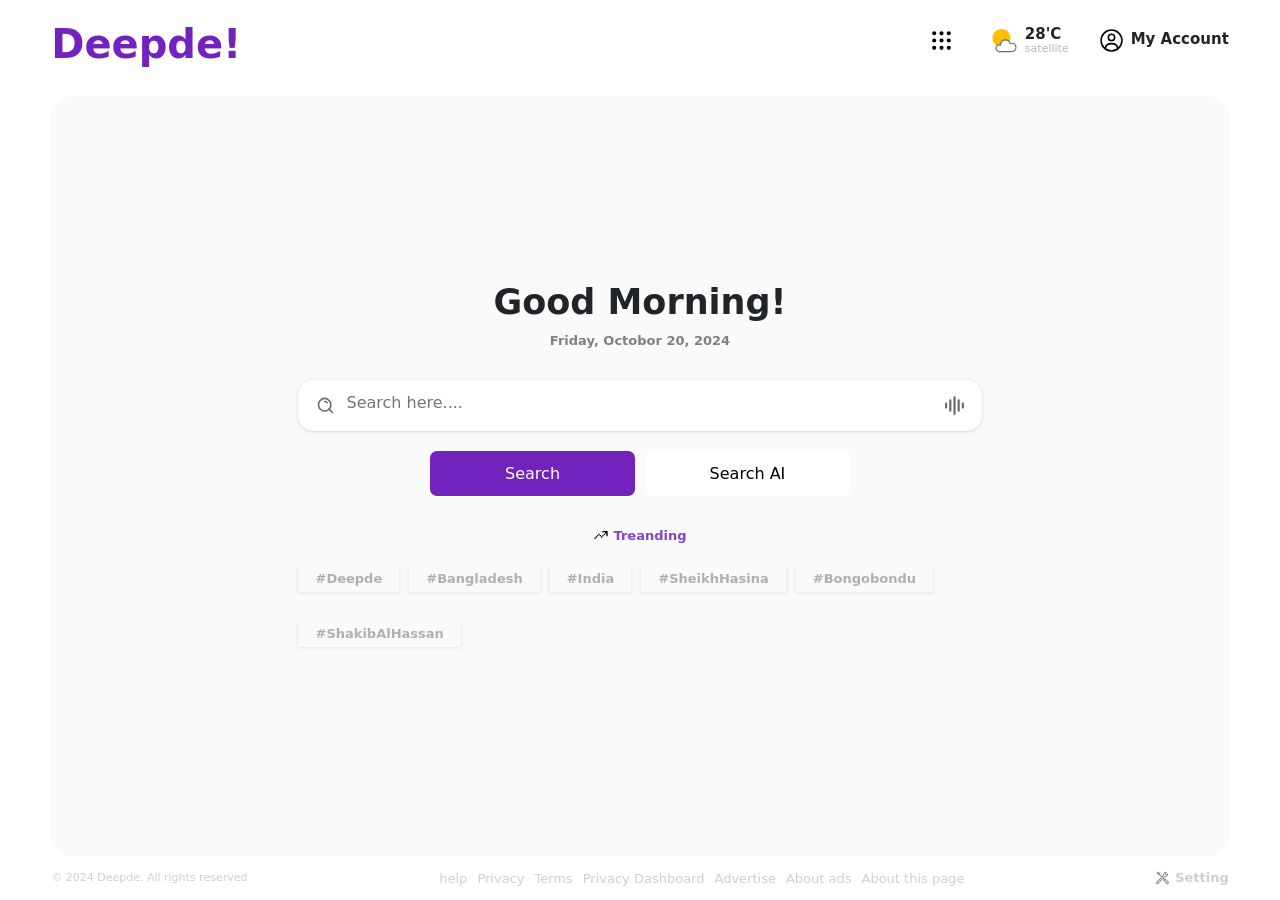
<file: index.html>
<!DOCTYPE html>
<html lang="en">
<head>
    <meta charset="UTF-8">
    <meta name="viewport" content="width=device-width, initial-scale=1.0">
    <title>Search Engine</title>

    <link rel="stylesheet" href="asset/styles/css/search-style.css">
        <!-- Bootstrap -->
    <link href="asset/styles/bootstrap/bootstrap.min.css" rel="stylesheet">
</head>
<body>
<!--  start sidebar menu -->
<div id="sidebar-div" class="sidebar-div">
    <div class="sidebar-search">
        <input type="text" placeholder="Search items..">
        <img src="asset/upload/icon/search.svg" width="25" alt="">
    </div>
    <nav>
        <ul>
            <li><a href="#"><img src="asset/upload/icon/news.svg" alt=""><span>News Manager <br> <p>Lorem ipsum dolor sit amet consectetur adipisicing elit. Consequuntur, exercitationem?</p></span></a></li>
            <li><a href="#"><img src="asset/upload/icon/voice.svg" alt=""><span>AI Chat <br> <p>Lorem ipsum dolor sit amet consectetur adipisicing elit. Consequuntur, exercitationem?</p></span></a></li>
            <li><a href="#"><img src="asset/upload/icon/weather.svg" alt=""><span>Search type <br> <p>Lorem ipsum dolor sit amet consectetur adipisicing elit. Consequuntur, exercitationem?</p></span></a></li>
            <li><a href="#"><img src="asset/upload/icon/trending.svg" alt=""><span>Ai Image Generator <br> <p>Lorem ipsum dolor sit amet consectetur adipisicing elit. Consequuntur, exercitationem?</p></span></a></li>
            <li><a href="#"><img src="asset/upload/icon/search.svg" alt=""><span>Search type <br> <p>Lorem ipsum dolor sit amet consectetur adipisicing elit. Consequuntur, exercitationem?</p></span></a></li>
            <li><a href="#"><img src="asset/upload/icon/voice.svg" alt=""><span>Ai Image Generator <br> <p>Lorem ipsum dolor sit amet consectetur adipisicing elit. Consequuntur, exercitationem?</p></span></a></li>
            <li><a href="#"><img src="asset/upload/icon/weather.svg" alt=""><span>Ai Image Generator <br> <p>Lorem ipsum dolor sit amet consectetur adipisicing elit. Consequuntur, exercitationem?</p></span></a></li>
            <li><a href="#"><img src="asset/upload/icon/news.svg" alt=""><span>Ai Image Generator <br> <p>Lorem ipsum dolor sit amet consectetur adipisicing elit. Consequuntur, exercitationem?</p></span></a></li>
            <li><a href="#"><img src="asset/upload/icon/voice.svg" alt=""><span>Ai Image Generator <br> <p>Lorem ipsum dolor sit amet consectetur adipisicing elit. Consequuntur, exercitationem?</p></span></a></li>
            <li><a href="#"><img src="asset/upload/icon/weather.svg" alt=""><span>Ai Image Generator <br> <p>Lorem ipsum dolor sit amet consectetur adipisicing elit. Consequuntur, exercitationem?</p></span></a></li>
            <li><a href="#"><img src="asset/upload/icon/voice.svg" alt=""><span>Ai Image Generator <br> <p>Lorem ipsum dolor sit amet consectetur adipisicing elit. Consequuntur, exercitationem?</p></span></a></li>
        </ul>
    </nav>
</div>
<!--  end sidebar menu -->

<div class="main d-flex flex-column justify-content-between">
    <header class="main-header">
        <nav>
            <div class="logo">
                <h2>Deepde!</h2>
            </div>
            <ul class="menu">
                <li class="menus-icon"><img src="asset/upload/icon/menu-dots.svg" width="25" alt=""></li>
                <li class="weather"><img src="asset/upload/icon/weather.svg" height="27" alt=""><span>28'C <br><p>satellite</p></span></li>
                <li class="my-account"><img src="asset/upload/icon/user-circle.svg" width="25" alt="">My Account</li>
            </ul>
        </nav>
    </header>
    <!-- satat middle space -->
     <div class="middle-div flex-grow-1 d-flex flex-column justify-content-center align-items-center">
        <h1 class="time">Good Morning!</h1>
        <span class="date">Friday, Octobor 20, 2024</span>
        <!-- form -->
        <form action="">
            <div class="search-div" style="position: relative;">
                <img src="asset/upload/icon/search.svg" alt="">
                <input type="text" name="search" id="search-input" placeholder="Search here...." autocomplete="off">
                <img src="asset/upload/icon/voice.svg" alt="">
                <ul id="suggestions" class="suggestions-list"></ul>
            </div>
            <div class="submit-div">
                <input class="submit-search" value="Search" type="submit">
                <button>Search AI</button>
            </div>
            <div class="treanding-div">
                <span><img src="asset/upload/icon/trending.svg"  alt="">Treanding</span>
                <ul>
                    <li><a href="">#Deepde</a></li>
                    <li><a href="">#Bangladesh</a></li>
                    <li><a href="">#India</a></li>
                    <li><a href="">#SheikhHasina</a></li>
                    <li><a href="">#Bongobondu</a></li>
                    <li><a href="">#ShakibAlHassan</a></li>
                </ul>
            </div>
        </form>
        <!-- /form -->
     </div>
    <!-- end maddle space -->
     <!-- start last space -->
     <div class="last-div d-none">
        <div class="cards-div">
            <span>popular items</span>
            <ul>
                <li><a href=""><img src="asset/upload/icon/news.svg" alt=""></a></li>
                <li><a href=""><img src="asset/upload/icon/news.svg" alt=""></a></li>
                <li><a href=""><img src="asset/upload/icon/news.svg" alt=""></a></li>
                <li><a href=""><img src="asset/upload/icon/news.svg" alt=""></a></li>
                <li><a href=""><img src="asset/upload/icon/news.svg" alt=""></a></li>
                <li><a href=""><img src="asset/upload/icon/news.svg" alt=""></a></li>
            </ul>
        </div>
     </div>
     <!-- end last space -->
     <!-- start Footer -->
      <footer>
        <div>
          <p>&copy; 2024 Deepde. All rights reserved</p>
          <p class="d-none setting-small"><a href=""><img src="asset/upload/icon/setting.svg" alt="">Setting</a></p>
        </div>
        <ul>
            <li><a href="">help</a></li>
            <li><a href="">Privacy</a></li>
            <li><a href="">Terms</a></li>
            <li><a href="">Privacy Dashboard</a></li>
            <li><a href="">Advertise</a></li>
            <li><a href="">About ads</a></li>
            <li><a href="">About this page</a></li>
        </ul>
        <p><a class="setting-big" href=""><img src="asset/upload/icon/setting.svg" alt="">Setting</a></p>
      </footer>
     <!-- end Footer -->

</div><!--end main-->
<!-- Bootstrap JS -->
<script src="asset/styles/bootstrap/bootstrap.bundle.min.js"></script>
<script src="asset/styles/js/script.js"></script>
<script>
/****************** start search suggestbar ******************/
document.addEventListener('DOMContentLoaded', function() {
    const searchInput = document.getElementById('search-input');
    const suggestionsList = document.getElementById('suggestions');

    // search suggestions topics
    const suggestions = ['Bangladesh', 'India', 'Shakib Al Hasan', 'Sheikh Hasina', 'Deepde', 'Bongobondu'];

    const commonImagePath = 'asset/upload/icon/search.svg';

    searchInput.addEventListener('input', function() {
        const inputValue = searchInput.value.toLowerCase();
        suggestionsList.innerHTML = '';

        if (inputValue) {
            const filteredSuggestions = suggestions.filter(item =>
                item.toLowerCase().includes(inputValue)
            );

            if (filteredSuggestions.length > 0) {
                filteredSuggestions.forEach((item, index) => {
                    const li = document.createElement('li');

                    const img = document.createElement('img');
                    img.src = commonImagePath;
                    img.alt = item;

                    const span = document.createElement('span');
                    span.textContent = item;

                    li.appendChild(img);
                    li.appendChild(span);
                    li.dataset.index = index;

                    suggestionsList.appendChild(li);
                });
                suggestionsList.style.display = 'block';
            } else {
                suggestionsList.style.display = 'none';
            }
        } else {
            suggestionsList.style.display = 'none';
        }
    });

    searchInput.addEventListener('keydown', function(event) {
        const activeItem = suggestionsList.querySelector('.active');
        let nextItem;

        if (event.key === 'ArrowDown') {
            if (!activeItem) {
                nextItem = suggestionsList.querySelector('li');
            } else {
                nextItem = activeItem.nextElementSibling;
                activeItem.classList.remove('active');
            }
            if (nextItem) {
                nextItem.classList.add('active');
                searchInput.value = nextItem.textContent;
            }
        } else if (event.key === 'ArrowUp') {
            if (activeItem) {
                nextItem = activeItem.previousElementSibling;
                activeItem.classList.remove('active');
                if (nextItem) {
                    nextItem.classList.add('active');
                    searchInput.value = nextItem.textContent;
                }
            }
        } else if (event.key === 'Enter') {
            if (activeItem) {
                searchInput.value = activeItem.textContent;
                suggestionsList.style.display = 'none';
            }
        }
    });

    suggestionsList.addEventListener('click', function(event) {
        if (event.target.tagName === 'LI' || event.target.tagName === 'SPAN' || event.target.tagName === 'IMG') {
            const li = event.target.closest('li');
            searchInput.value = li.querySelector('span').textContent;
            suggestionsList.style.display = 'none';
        }
    });
});
/****************** end search suggestbar ******************/

</script>
</body>
</html>
</file>
<file: asset/styles/css/search-style.css>
/* Reset some common default styles */
* {
    margin: 0;
    padding: 0;
    box-sizing: border-box;
}

/* Set basic font styles */
body {
    font-family: Arial, sans-serif;
    line-height: 1.6;
    color: #333;
    background-color: #ffffff;
    overflow-x: hidden;
}
.main{
    padding: 0px 4%!important;
    height: 100vh;
}
/******************** start sidebar ********************/
.sidebar-div{
    backdrop-filter: blur(10px);
    width: 0vw;
    height: calc(100vh - 90px)!important;
    padding: 36px;
    margin-right: -20vw;
    border-radius: 15px;
    display: flex;
    flex-direction: column;
    position: fixed;
    bottom: 0;
    right: 0;
    z-index: 9;
    transition: 1s ease;
    border: 1px solid #d1d9e6;
    margin-bottom: 3vh;
    .sidebar-search{
        background: whitesmoke;
        display: flex;
        justify-content: space-between;
        align-items: center;
        padding: 10px 15px;
        border-radius: 10px;
        border: 1px solid #d1d9e6;
        input{
            width: 100%;
            height: 100%;
            border: none;
            outline: none;
            background-color: transparent;
            color: black;
        }

    }
nav::-webkit-scrollbar {
    display: none;  /* Hides scrollbar for Webkit browsers */
}
    nav{
        height: 100%;
        overflow-y: scroll;
        margin-top: 10px;
        ul{
          display: flex;
          flex-direction: column;
          align-items: center;
          gap: 8px;
          padding: 0;
          border-radius: 10px;

          li{
            backdrop-filter: blur(20px);
            background: rgba(255, 255, 255, 0.336);
            list-style: none;
            border-radius: 12px;
            padding: 10px 30px;
            border: 1px solid #d1d9e6;
            box-shadow: 0px 0.650px 3px hsla(0, 0%, 0%, 0.178)!important;
            a{
             display: flex;
             align-items: center;
             gap: 10px;
             color: black;
             font-weight: 700;
             font-size: 15px;
             text-decoration: none;
             img{
                width: 35px;
             }
             span p{
                font-size: 12px!important;
                color: #0e0e0e96;
                margin: 0;
             }
          }
         }
        }
    }

}
.sidebar-div-active{
    width: 36vw;
    margin-right: 5vw;
}
/******************** end sidebar ********************/

/******************** start Heading ********************/
.main-header nav{
    display: flex;
    justify-content: space-between;
    align-items: center;
    padding: 20px 0px;
/*logo*/.logo h2{
        font-weight: 800;
        color: rgb(115, 34, 190);
        font-size: 40px;
    }
/*menu*/.menu{
        display: flex;
        justify-content: space-between;
        align-items: center;
        gap: 30px;
/* menu li*/li{
            list-style: none;
            font-size: 15px;
            font-weight: 600;
            display: flex;
            cursor: pointer;
            img{
                margin-right: 7px;
            }
        }
/*weather*/.weather{
            display: flex;
            justify-content: flex-start;
            align-items: center;
/*p*/         p{
                font-weight: 400;
                font-size: 11px;
                margin-top: -4px;
                margin-bottom: 0px;
                color: rgba(0, 0, 0, 0.281);
               }
        }
    }
}
/******************** end Heading **********************/
/******************** start middle-div **********************/
.middle-div{
    width: 100%;
    padding: 0px 21%;
    background-color: #fafafa;
    border-radius: 20px;
/*time*/ .time{
      font-size: 35px;
      font-weight: 700;
    }
/*date*/ .date{
    font-size: 13px;
    font-weight: 600;
    color: grey;
    margin-bottom: 30px;
  }
 /*form*/ form{
      padding: 0;
      margin: 0;
      width: 100%;
/*search-div*/.search-div{
        width: 100%;
        background: white;
        display: flex;
        justify-content: space-between;
        padding: 13px 7px;
        border: none;
        border-radius: 15px;
        box-shadow: 0px 0.650px 3px hsla(0, 0%, 0%, 0.178)!important;
        margin-bottom: 20px;
/*img*/ img{
            width: 25px;
            margin: 0 8px;
            opacity: 0.6;
        }
/*input*/ input{
            width: 100%;
            flex-grow: 1;
            height: 100%;
            border: none;
            outline: none;
        }
    }
/*search-div*/.submit-div{
      display: flex;
      justify-content: center;
      gap: 10px;
    input{
        width: 30%;
        height: 45px;
        border: none;
        background-color: rgb(115, 34, 190);
        color: white;
        border-radius: 7px;
        font-weight: 500;
    }
    button{
        width: 30%;
        height: 45px;
        border: none;
        background-color: transparent;
        color: black;
        border-radius: 7px;
        background-color: #fff;
        font-weight: 500;
        transition: 0.5s ease;
    }
/* hover submit*/input:hover{
           background-color:rgba(115, 34, 190, 0.863);
           box-shadow: 0px 0.650px 3px hsla(0, 0%, 0%, 0.178)!important;
           }
           button:hover{
            background-color:whitesmoke;
            box-shadow: 1px 0.650px 3px hsla(0, 0%, 0%, 0.178)!important;
            }
    }
/********* search suggestbar

    /* CSS Styling */
    .suggestions-list {
        max-height: 200px;
        width: 100%;
        padding: 0;
        margin: 0;
        margin-top: 50px;
        margin-left: -7px;
        list-style-type: none;
        display: none;
        position: absolute;
        background: #ffffff;
        box-shadow: 0px 0.650px 3px hsla(0, 0%, 0%, 0.178)!important;
        border-radius: 13px;
        overflow-y: auto;
        z-index: 1000;
        li {
            padding: 10px;
            cursor: pointer;
            span{
                
            }
        }
    }
    .suggestions-list li:hover,
    .suggestions-list li.active {
        background-color: #f0f0f0;
    }
/*treanding-dev*/.treanding-div{
    width: 100%; 
    display: flex;
    flex-direction: column;
    justify-content: center;
    align-items: center;
    font-weight: 700;
    font-size: 13px;
    color: rgba(115, 34, 190, 0.856);
    margin-top: 30px;
    span{
        img{
            width: 16px;
            margin-right: 4px;
            margin-top: -3px;
        }
    }
/*ul*/ ul{
      display: flex;
      gap: 10px;
      flex-wrap: wrap;
      padding: 0;
      margin-top: 10px;
      
/**li**/ li{
        list-style: none;
        line-height: 45px;
        opacity: 0.6;
/***a***/ a{
          font-size: 13px;
          text-decoration: none;
          color: grey;
          font-weight: 600;
          box-shadow: 0px 0.650px 3px hsla(0, 0%, 0%, 0.178)!important;
          padding: 6px 17px;
        }
      }
    }

    }
  }
}
/********************* end middle-div ***********************/
/********************* start last ***********************/
.last-div{
/*cards-div*/ .cards-div{
        display: flex;
        flex-direction: column;
        font-weight: 700;
        font-size: 13px;
/*ul*/    ul{
           display: flex;
           gap: 10px;
           margin-top: 12px;
/*li*/     li{
            list-style: none;
/*img*/     img{
                width: 25px;
            }
           }
        }
    }
}
/********************* end last ***********************/
/********************* start footer ***********************/
footer{
    display: flex;
    justify-content: space-between;
    align-items: center;
    padding: 10px 0px;
/*p*/p{
        font-size: 11px;
        gap: 10px;
        color: #cfcfcf;
        margin: 0;
        a{
            text-decoration: none;
            display: flex;
            font-size: 13px;
            font-weight: 600;
            color: #cfcfcf;
            img{
                width: 13px;
                margin-right: 6px;
                opacity: 0.5;
            }
        }
    }
/*ul*/ul{
        display: flex;
        flex-grow: 01;
        justify-content: center;
        gap: 10px;
        margin: 0;
        padding: 0;
/*li*/  li{
           list-style: none;
           a{
            text-decoration: none;
            font-size: 13px;
            color: #cfcfcf;
           }
        }
    }
}
/********************* end footer ***********************/

/* start Tablet view (up to 768px) */
@media (max-width: 786px) {
/***** start sidebar ******/
.sidebar-div-active {
    width: 57vw;
}
/***** end sidebar ******/
.logo{
    font-size: 36px;
}
/***** start middle ******/
    .middle-div{
        padding: 0px 11%;
        .time{
            font-size: 28px;
            font-weight:lighter;
            margin-top: 65px;
        }
        .date{
            font-size: 11px;
            margin-bottom: 11px;
        }
    }
/***** end middle ******/
/*****start footer****/
    footer{
        flex-direction: column-reverse!important;
        gap: 10px;
        div{
            display: flex;
            justify-content: space-between;
            width: 100%;
            p{
              font-size: 12px;
              a{
                font-size: 12px;
               }
             }
            .setting-small{
            display: flex!important;
            }
        }
        ul{
            width: 100%;
            justify-content: space-between;
          li a{
              font-size: 12px;
              }
        }
        .setting-big{
            display: none;
        }
    }
/***** end middle ******/
}
/* small teblet view (up to 513px)*/
@media (max-width: 513px) {
    /***** start sidebar ******/
    .sidebar-div-active {
        width: 78vw;
        padding: 20px;
    }
    /***** end sidebar ******/
    .menu .weather, .my-account{
        display: none!important;
    }
    .submit-div{
      input, button{
        width: 29%!important;
        height: 38px!important;
        font-size: 13px;
      }
    }
    .treanding-div{
      a{
        font-size: 11px!important;
        padding: 6px 9px!important;
        border-radius: 10px;
      }
    }
    footer ul{
        flex-wrap:wrap;
    }
    p, footer a{
        font-size: 11px!important;
    }
}
/* end Tablet view (up to 786px) */
/* start mobile view (up to 513px) */
@media (max-width: 420px) {
    /***** start sidebar ******/
    .sidebar-div-active {
        width: 78vw;
        padding: 20px;
    }
    /***** end sidebar ******/
    .middle-div{
        padding: 0px 5%;
        .time{
            font-size: 23px;
            font-weight:lighter;
            margin-top: 65px;
        }
        .date{
            font-size: 9px;
            margin-bottom: 11px;
        }
    }
    footer ul{
        flex-wrap:wrap;
    }
    p, footer a{
        font-size: 9px!important;
    }
    }
/*************** end view friendy responsive **************/
</file>
